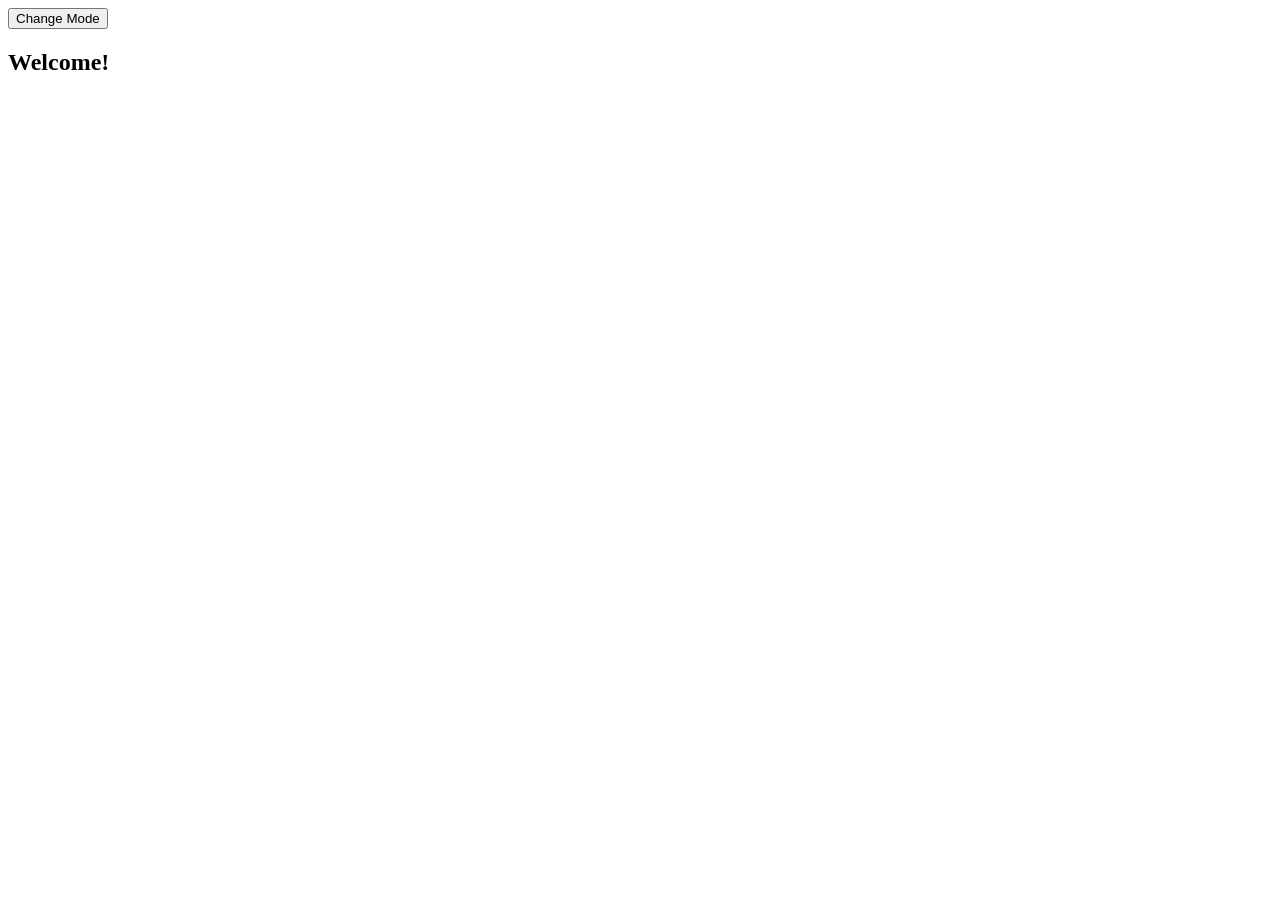
<file: index.html>
<!DOCTYPE html>
<html lang="en">
<head>
    <meta charset="UTF-8">
    <meta name="viewport" content="width=device-width, initial-scale=1.0">
    <link rel="stylesheet" href="style.css">
    <title>Document</title>
</head>
<body>
    <button id="mode">Change Mode</button>
    <h2>Welcome!</h2>
    <script src="first.js"></script>
</body>

</html>
</file>
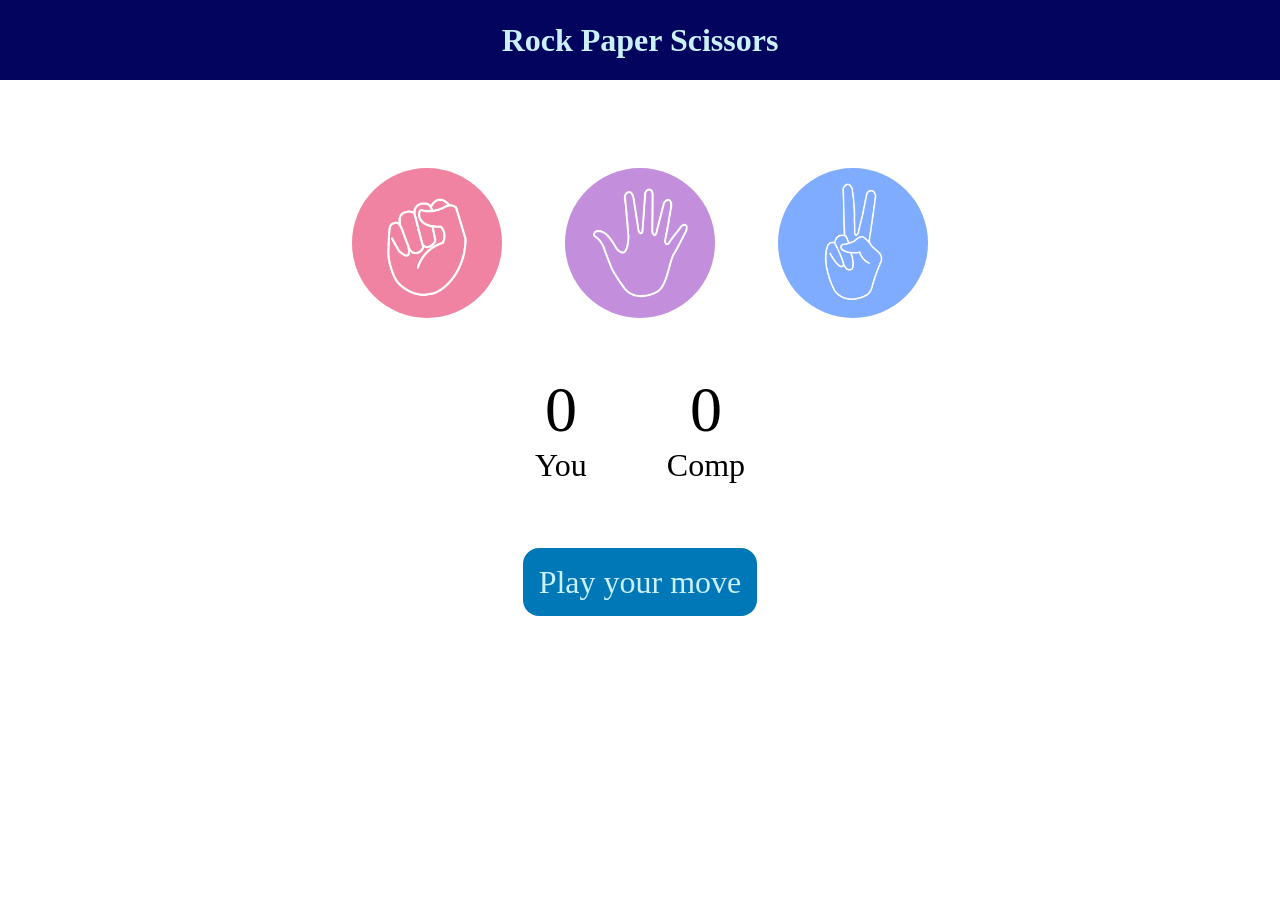
<file: Rock-Paper-Scissors/Index.html>
<!DOCTYPE html>
<html lang="en">
<head>
    <meta charset="UTF-8">
    <meta name="viewport" content="width=device-width, initial-scale=1.0">
    <title>Rock Paper Scissors Game</title>
    <link rel="stylesheet" href="RPS_style.css">
</head>
<body>
    <h1>Rock Paper Scissors</h1>
    <div class="choices">
        <div class="choice" id="rock">
            <img src="./Images/rock.png">
        </div>
        <div class="choice" id="paper">
            <img src="./Images/paper.png">
        </div>
        <div class="choice" id="scissors">
            <img src="./Images/scissors.png">
        </div>
    </div>
    <div class="score-board">
        <div class="score">
            <p id="user-score">0</p>
            <p>You</p>
        </div>
        <div class="score">
            <p id="comp-score">0</p>
            <p>Comp</p>
        </div>
    </div>
    <div class="msg-contanir">
        <p id="msg">Play your move</p>
    </div>

    <script src="RPS_script.js"></script>
</body>
</html>
</file>
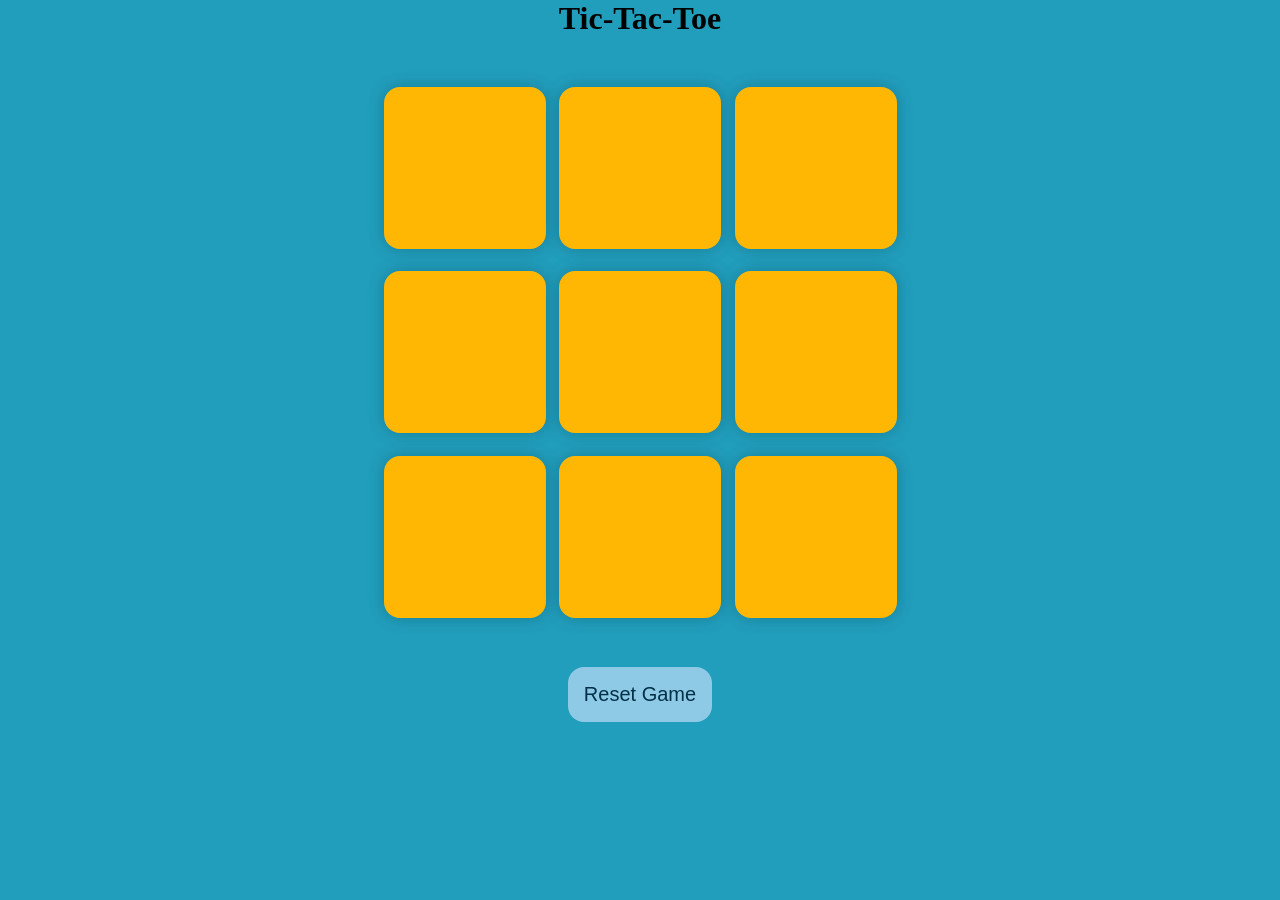
<file: Tic-Tac_Toe/index.html>
<!doctype html>
<html lang="en">
  <head>
    <meta charset="UTF-8" />
    <meta name="viewport" content="width=device-width, initial-scale=1.0" />
    <title>Tic-Tac-Toe Game</title>
    <link rel="stylesheet" href="style.css" />
  </head>
  <body>
    <div class="msg-container , hide">
        <p id="msg">Winner</p>
        <button id="new-gameBtn">New Game</button>
    </div>
    <h1>Tic-Tac-Toe</h1>
    <div class="container">
      <div class="game">
        <button class="box"></button>
        <button class="box"></button>
        <button class="box"></button>
        <button class="box"></button>
        <button class="box"></button>
        <button class="box"></button>
        <button class="box"></button>
        <button class="box"></button>
        <button class="box"></button>
      </div>
    </div>
    <button id="reset-btn">Reset Game</button>
    <script src="script.js"></script>
  </body>
</html>
</file>
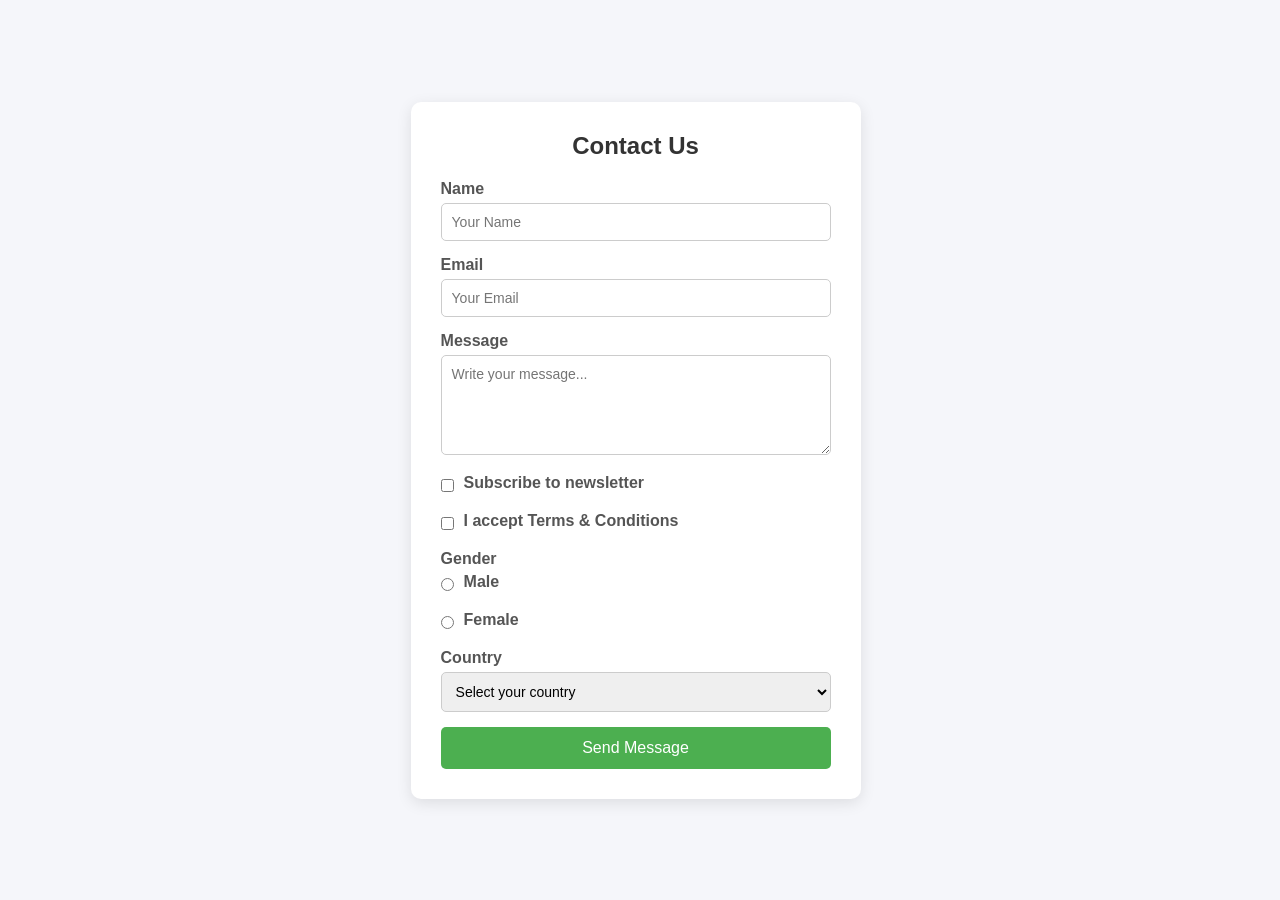
<file: test.html>
<!DOCTYPE html>
<html lang="en">
<head>
  <meta charset="UTF-8">
  <meta name="viewport" content="width=device-width, initial-scale=1.0">
  <title>Document</title>
</head>
<body><!DOCTYPE html>
<html lang="en">

<head>
  <meta charset="UTF-8">
  <meta name="viewport" content="width=device-width, initial-scale=1.0">
  <title>Enhanced Contact Form</title>
  <style>
    * {
      box-sizing: border-box;
      margin: 0;
      padding: 0;
      font-family: Arial, sans-serif;
    }

    body {
      background-color: #f5f6fa;
      display: flex;
      justify-content: center;
      align-items: center;
      min-height: 100vh;
      padding: 20px;
    }

    .contact-form {
      background-color: #fff;
      padding: 30px;
      border-radius: 10px;
      box-shadow: 0 4px 15px rgba(0, 0, 0, 0.1);
      width: 100%;
      max-width: 450px;
    }

    .contact-form h2 {
      text-align: center;
      margin-bottom: 20px;
      color: #333;
    }

    .contact-form label {
      display: block;
      margin-bottom: 5px;
      font-weight: bold;
      color: #555;
    }

    .contact-form input[type="text"],
    .contact-form input[type="email"],
    .contact-form textarea,
    .contact-form select {
      width: 100%;
      padding: 10px;
      margin-bottom: 15px;
      border: 1px solid #ccc;
      border-radius: 5px;
      font-size: 14px;
    }

    .contact-form textarea {
      resize: vertical;
      min-height: 100px;
    }

    .form-group-inline {
      display: flex;
      align-items: center;
      margin-bottom: 15px;
    }

    .form-group-inline input[type="checkbox"],
    .form-group-inline input[type="radio"] {
      margin-right: 10px;
    }

    .contact-form button {
      width: 100%;
      padding: 12px;
      border: none;
      border-radius: 5px;
      background-color: #4CAF50;
      color: white;
      font-size: 16px;
      cursor: pointer;
      transition: background-color 0.3s ease;
    }

    .contact-form button:hover {
      background-color: #45a049;
    }

  </style>
</head>

<body>

  <form class="contact-form">
    <h2>Contact Us</h2>

    <label for="name">Name</label>
    <input type="text" id="name" name="name" placeholder="Your Name" required>

    <label for="email">Email</label>
    <input type="email" id="email" name="email" placeholder="Your Email" required>

    <label for="message">Message</label>
    <textarea id="message" name="message" placeholder="Write your message..." required></textarea>


    <div class="form-group-inline">
      <input type="checkbox" id="subscribe" name="subscribe">
      <label for="subscribe">Subscribe to newsletter</label>
    </div>
    <div class="form-group-inline">
      <input type="checkbox" id="terms" name="terms" required>
      <label for="terms">I accept Terms & Conditions</label>
    </div>


    <p style="margin-bottom:5px; font-weight:bold; color:#555;">Gender</p>
    <div class="form-group-inline">
      <input type="radio" id="male" name="gender" value="male">
      <label for="male">Male</label>
    </div>
    <div class="form-group-inline">
      <input type="radio" id="female" name="gender" value="female">
      <label for="female">Female</label>
    </div>


    <label for="country">Country</label>
    <select id="country" name="country" required>
      <option value="">Select your country</option>
      <option value="pakistan">Pakistan</option>
      <option value="india">India</option>
      <option value="usa">USA</option>
      <option value="uk">UK</option>
    </select>

    <button type="submit">Send Message</button>
  </form>

</body>

</html>
  
</html>
</file>
<file: style.css>
.dark {
    background-color: black;
    color: white;
}

.light {
    background-color: white;
    color: black;
}
</file>
<file: Rock-Paper-Scissors/RPS_style.css>
*{
    margin: 0;
    padding: 0;
    text-align: center;
}

h1{
    background-color: #03045e;
    color: #caf0f8;
    height: 5rem;
    line-height: 5rem;
}

.choice:hover{
    /* opacity: 0.5; */
    cursor: pointer;
    background-color: #0077b6;
}

.choice{
    height: 165px;
    width: 165px;
    border-radius: 50%;
    display: flex;
    justify-content: center;
    align-items: center;
}

img{
    height: 150px;
    width: 150px;
    object-fit: cover;
    border-radius: 50%;
}

.choices{
    display: flex;
    justify-content: center;
    align-items: center;
    gap: 3rem;
    margin-top: 5rem;
}

.score-board{
    display: flex;
    align-items: center;
    justify-content: center;
    font-size: 2rem;
    margin-top: 3rem;
    gap: 5rem;
}

#user-score, #comp-score{
    font-size: 4rem;
}

.msg-contanir{
    margin-top: 5rem;
}

#msg{
    background-color: #0077b6;
    color: #caf0f8;
    font-size: 2rem;
    display: inline;
    padding: 1rem;
    border-radius: 1rem;
    

}
</file>
<file: Tic-Tac_Toe/style.css>
*{
    margin: 0;
    padding: 0;
}

body {
    background-color: #219ebc;
    text-align: center;
}

.container {
    height: 70vh;
    display: flex;
    justify-content: center;
    align-items: center;
}

.game {
    height: 60vmin;
    width: 60vmin;
    display: flex;
    flex-wrap: wrap;
    justify-content: center;
    align-items: center;
    gap: 1.5vmin;
}

.box{
    height: 18vmin;
    width: 18vmin;
    border-radius: 1rem;
    border: none;
    box-shadow: 0 0 1rem rgba(2,48,71,0.3);
    font-size: 8vmin;
    color: #023047;
    background-color: #ffb703;
}

#reset-btn{
    padding: 1rem;
    font-size: 1.25rem;
    background-color: #8ecae6;
    color: #023047;
    border: none;
    border-radius: 1rem;
}

#new-gameBtn{
     padding: 1rem;
    font-size: 1.25rem;
    background-color: #8ecae6;
    color: #023047;
    border: none;
    border-radius: 1rem;
}

#msg{
    color: bisque;
    font-size: 5vmin;
}

.msg-container{
    align-items: center;
    height: 30vmin;   
}

.hide{
    display: none;
}
</file>
